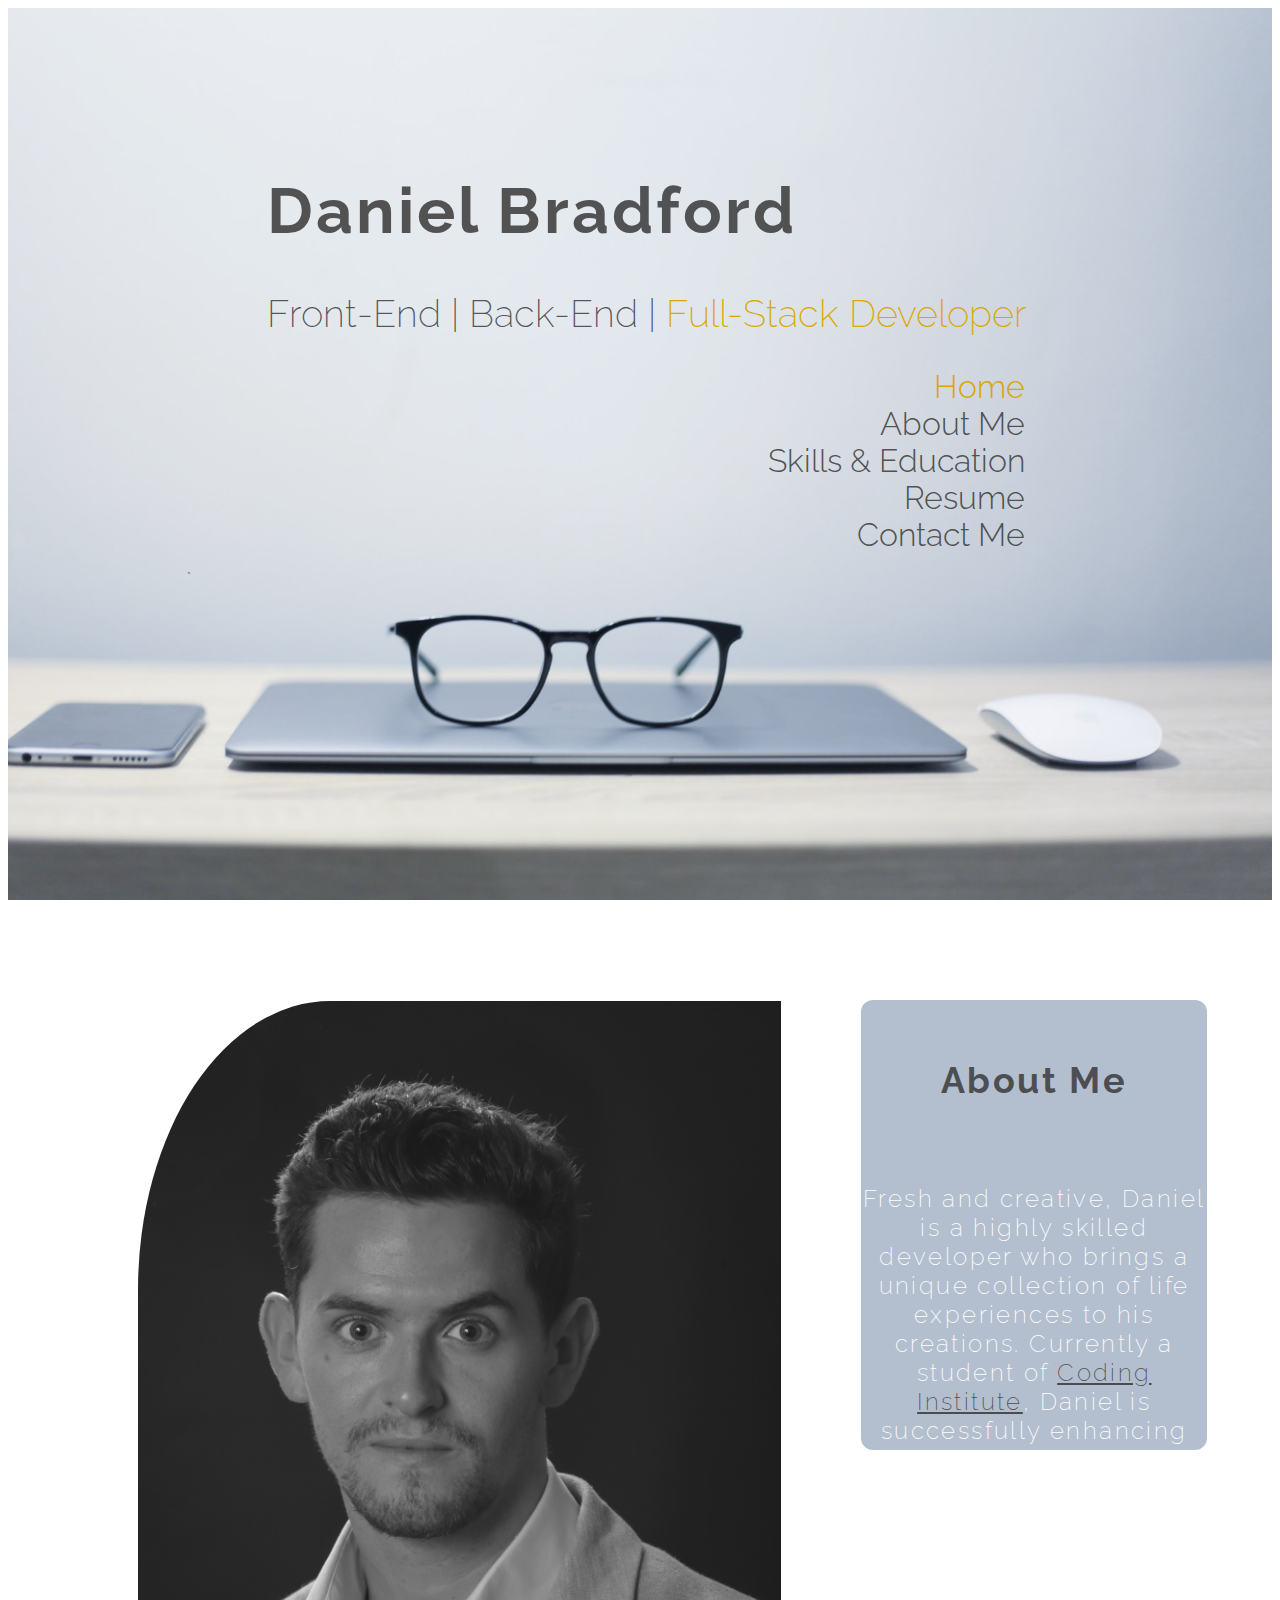
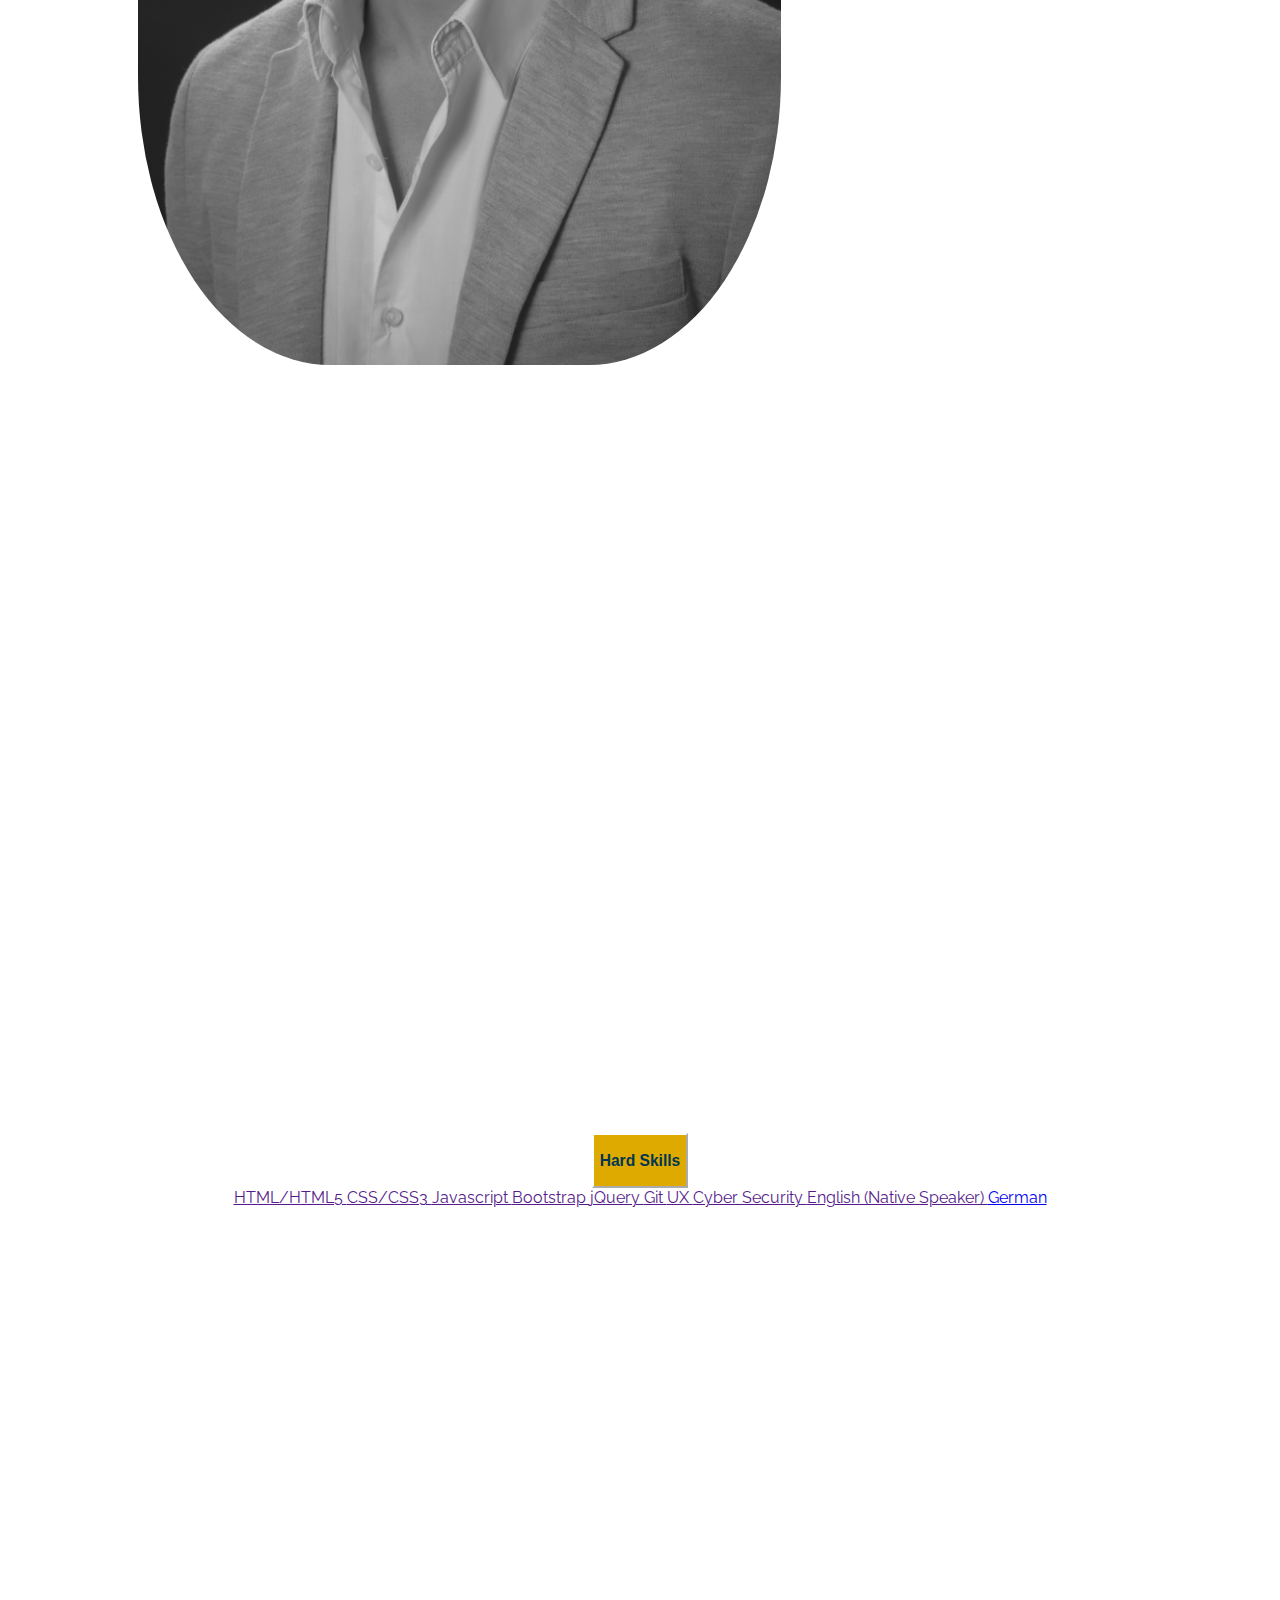
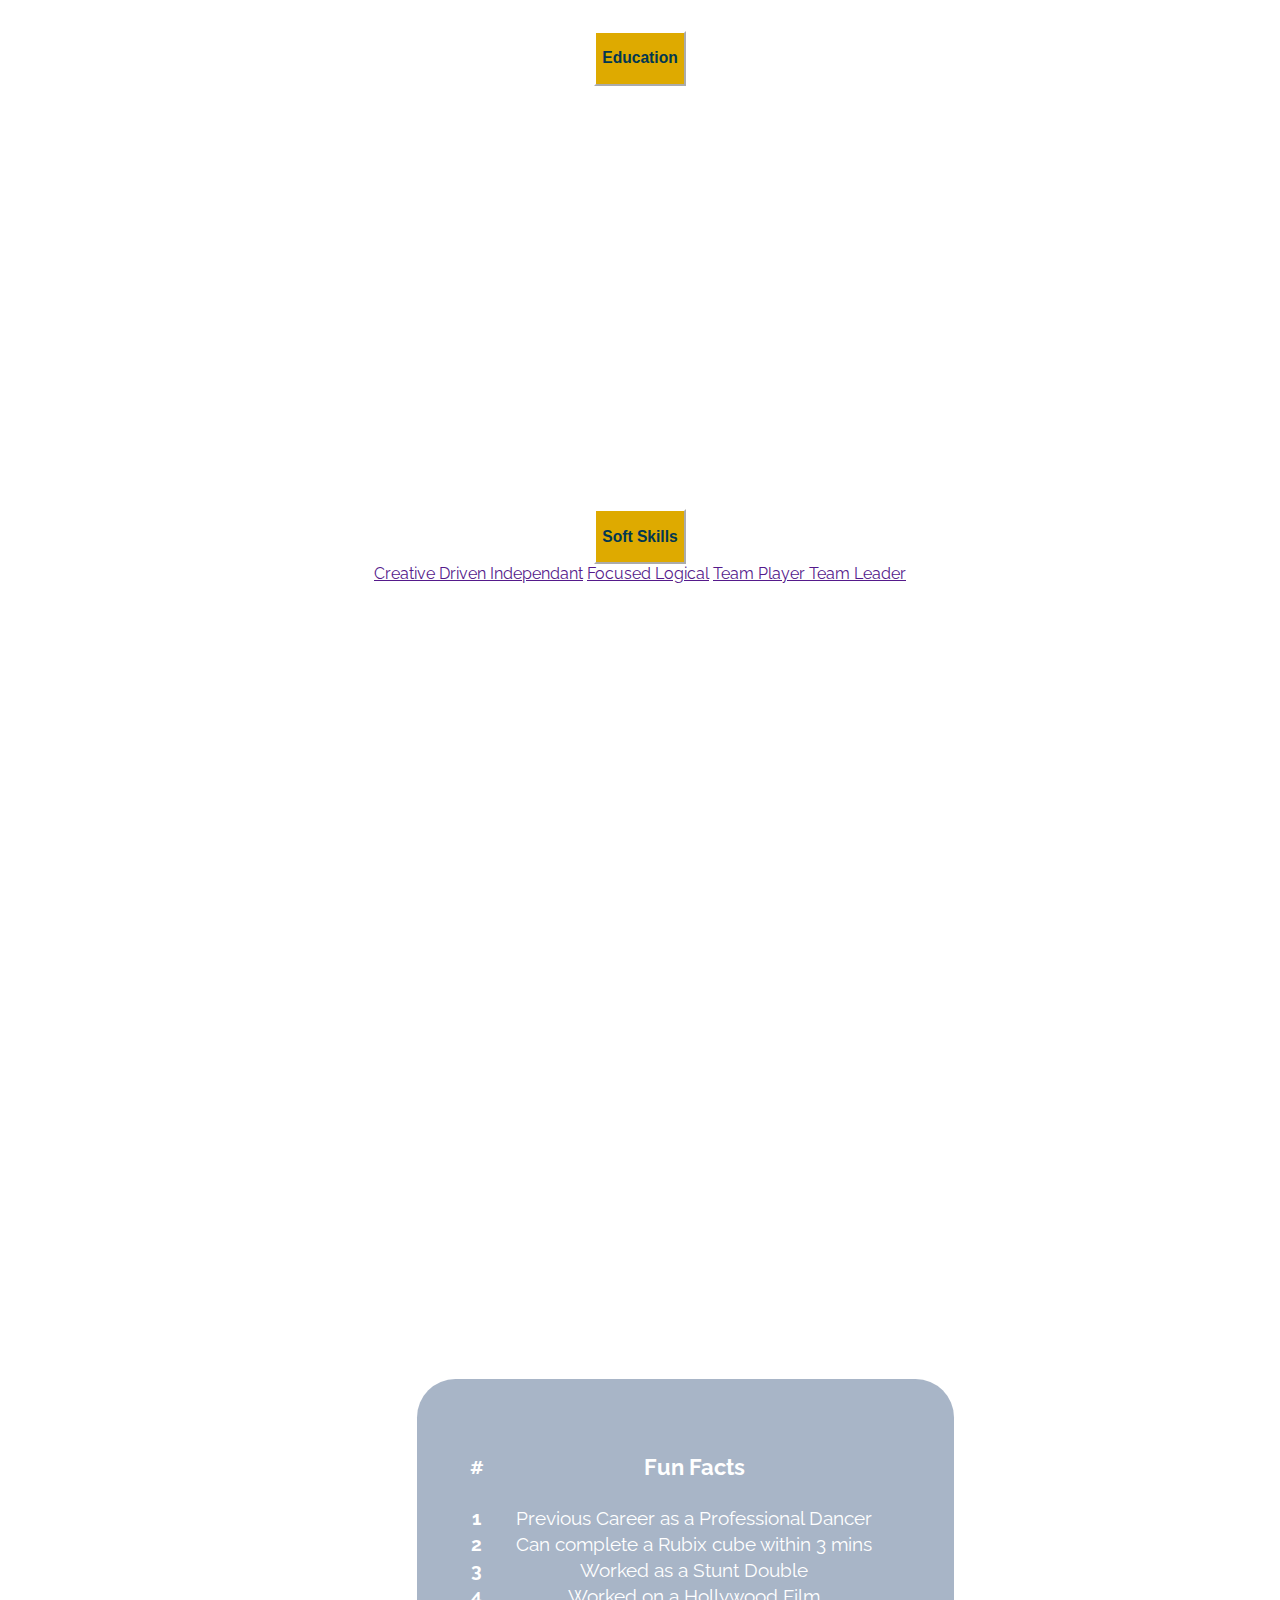
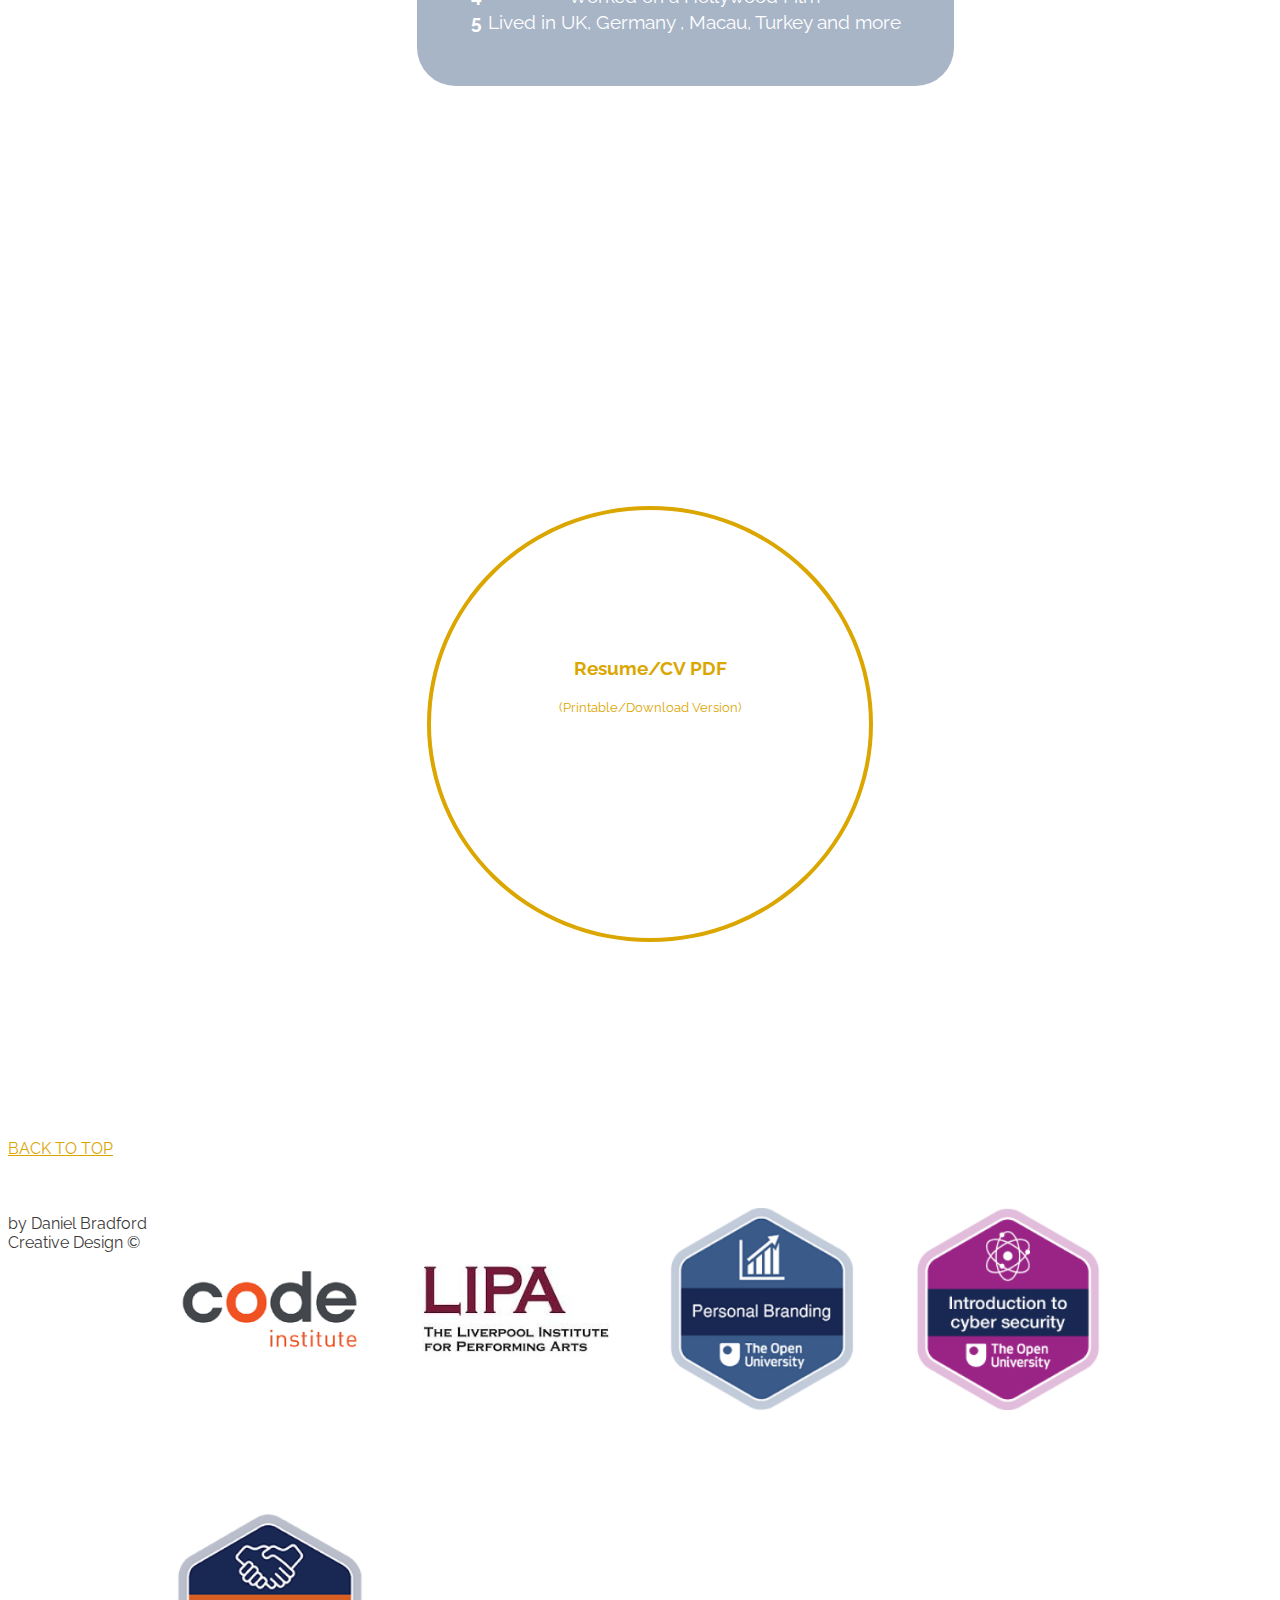
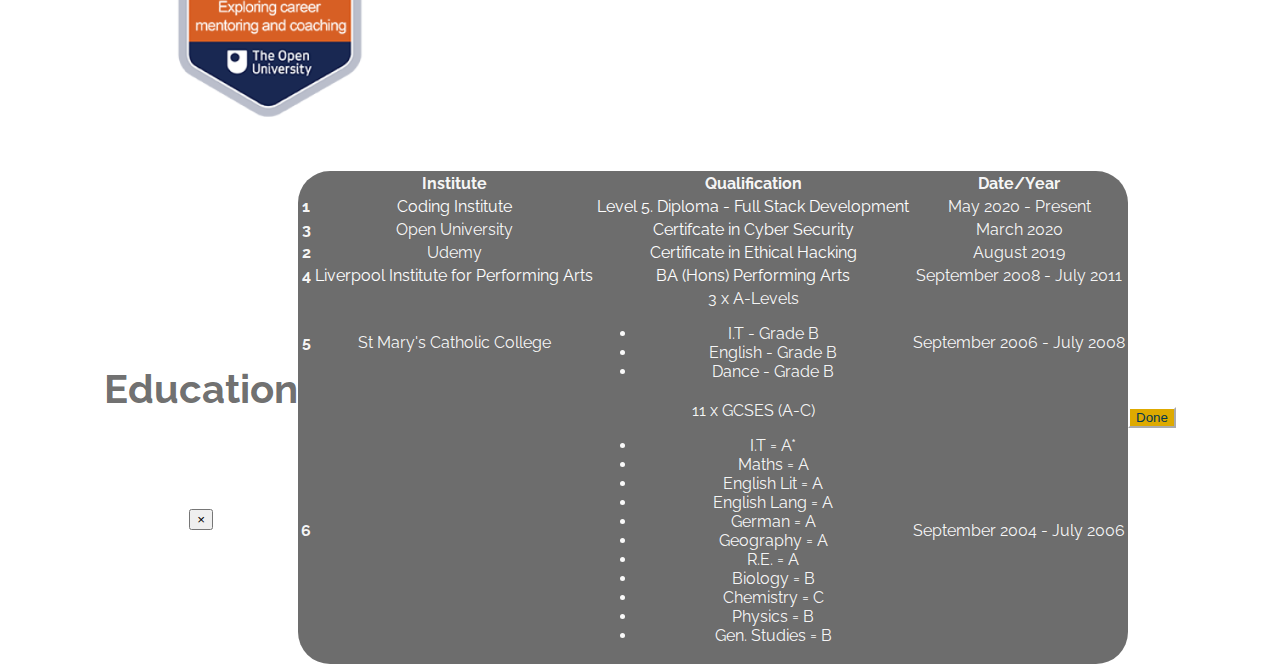
<file: index.html>
<!DOCTYPE html>
<html lang="en">
  <head>
    <meta charset="UTF-8" />
    <meta name="viewport" content="width=device-width, initial-scale=1.0" />
    <link
      href="https://stackpath.bootstrapcdn.com/bootstrap/4.5.0/css/bootstrap.min.css"
      rel="stylesheet"
      integrity="sha384-9aIt2nRpC12Uk9gS9baDl411NQApFmC26EwAOH8WgZl5MYYxFfc+NcPb1dKGj7Sk"
      crossorigin="anonymous"
    />
    <link
      rel="stylesheet"
      href="https://pro.fontawesome.com/releases/v5.10.0/css/all.css"
      integrity="sha384-AYmEC3Yw5cVb3ZcuHtOA93w35dYTsvhLPVnYs9eStHfGJvOvKxVfELGroGkvsg+p"
      crossorigin="anonymous"
    />
    <link rel="stylesheet" href="assets/css/style.css" type="text/css" />
    <title>Daniel Bradford Resume</title>
  </head>

  <body>
    <header>
      <div id="top" class="header-container">
        <div class="row header-content">
          <div class="col-8 title">
            <h1>Daniel Bradford</h1>
            <h2>
              Front-End | Back-End |
              <span class="mustard">Full-Stack Developer</span>
            </h2>
          </div>
          <div class="col-4" id="menu">
            <nav class="navbar">
              <ul class="menu">
                <a href="index.html">
                  <li class="active">Home <i class="fas fa-home"></i></li>
                </a>
                <a href="index.html#about">
                  <li>About Me <i class="fas fa-info-circle"></i></li>
                </a>
                <a href="index.html#skills">
                  <li>Skills & Education <i class="fas fa-graduation-cap"></i></li>
                </a>
                <a href="index.html#resume">
                  <li>Resume <i class="far fa-file"></i></li>
                </a>
                <a href="contact.html">
                  <li>Contact Me <i class="fas fa-comments"></i></li>
                </a>
              </ul>
            </nav>
          </div>
          `
        </div>
      </div>
    </header>

    <main>
      <div class="row container-fluid blue chevron">
        <a href="#about"><i class="fas fa-chevron-down"></i></a>
      </div>
      <div id="about" class="row container-fluid blue about-me">
        <div class="col-4 headshot">
          <img src="assets/images/headshot.jpg" alt="" />
        </div>
        <div></div>
        <div class="col-8 about-text">
          <br />
          <h2 class="steel">
            About Me
            <span class="mustard"><i class="fas fa-info-circle"></i></span>
          </h2>
          <br />
          <p>
            Fresh and creative, Daniel is a highly skilled developer who brings
            a unique collection of life experiences to his creations. Currently
            a student of <a class="steel" href="#">Coding Institute</a>, Daniel
            is successfully enhancing and setting a solid foundation in his Web
            Development Skills. He has recently completed his MS1 Project which
            can be
            <a
              class="steel"
              href="https://danielbradford.github.io/bamboo-fitness/"
              target="_blank"
              >viewed here</a
            >.
          </p>
          <br />Like what you see? <br /><a
            class="mustard"
            id="more"
            href="#more"
            >Read More...</a
          >
          <br />
          <br />
          <br />
          <p>
            Daniel is ambitious, talented and driven. He previously worked as a
            performing artist and <span class="steel">creative</span> producer. This extremely successful
            career allowed him to work internationally on Live Stage, Tours, TV
            and Film. His creative and <span class="steel">professional</span> experience has allowed him
            to transition into a web development career where his innovitive
            creations continue on screen through the medium of <span class="steel">technology</span>.
          </p>
          <br />
        </div>
      </div>
      <div class="row container-fluid blue chevron">
        <a href="#skills"><i class="fas fa-chevron-down"></i></a>
      </div>
      <div class="row no-gutters container-fluid split-section"></div>
      <div id="skills" class="row">
        <div class="col-4 yellow">
          <div class="dropright">
            <button
              class="btn btn-primary dropdown-toggle"
              type="button"
              id="hard-skills"
              data-toggle="dropdown"
              aria-haspopup="true"
              aria-expanded="false"
            >
              <h3>Hard Skills</h3>
              <i class="fa fa-shield-alt"></i>
            </button>
            <div class="dropdown-menu" aria-labelledby="hard-skills">
              <a class="dropdown-item" href=""
                >HTML/HTML5 <i class="fab fa-html5"></i> CSS/CSS3
                <i class="fab fa-css3-alt"></i> Javascript
                <i class="fab fa-js-square"></i
              ></a>
              <a class="dropdown-item" href=""
                >Bootstrap <i class="fab fa-bootstrap"></i> jQuery
                <i class="fas fa-search-dollar"></i> Git
                <i class="fab fa-git-alt"></i
              ></a>
              <a class="dropdown-item" href=""
                >UX <i class="fas fa-ruler"></i>
                <a class="dropdown-item" href=""
                  >Cyber Security <i class="fas fa-lock"></i></a
              ></a>
              <a class="dropdown-item" href=""
                >English (Native Speaker) <i class="fas fa-language"></i
                ><a class="dropdown-item" href="assets/images/GermanCert.pdf"
                  >German <i class="fas fa-language"></i></a
              ></a>
            </div>
          </div>
        </div>
        <div class="col-4 education">
          <button
            type="button"
            class="btn btn-primary"
            data-toggle="modal"
            data-target="#exampleModal"
          >
            <h3>Education <i class="fas fa-graduation-cap"></i></h3>
          </button>
          <br />
          <br />
          <br />
          <br />
          <div class="chevron-skills">
            <a href="#resume"><i class="fas fa-chevron-down"></i></a>
          </div>
        </div>
        <div class="col-4 yellow">
          <div class="dropright">
            <button
              class="btn btn-primary dropdown-toggle"
              type="button"
              id="soft-skills"
              data-toggle="dropdown"
              aria-haspopup="true"
              aria-expanded="false"
            >
              <h3>Soft Skills</h3>
              <i class="fa fa-ribbon"></i>
            </button>
            <div class="dropdown-menu" aria-labelledby="soft-skills">
              <a class="dropdown-item" href=""
                ><i class="fas fa-palette"></i> Creative
                <i class="fas fa-bolt"></i> Driven
                <i class="fas fa-puzzle-piece"></i> Independant</a
              >
              <a class="dropdown-item" href=""
                ><i class="fas fa-glasses"></i> Focused
                <i class="fas fa-calculator"></i> Logical</a
              >
              <a class="dropdown-item" href=""
                ><i class="fas fa-users"></i> Team Player
                <i class="fas fa-users-cog"></i> Team Leader</a
              >
            </div>
          </div>
        </div>
        <div  class="row no-gutters container-fluid skills">
          <div id="resume" class="col-5 skills header-container">
            <table class="table">
              <thead>
                <tr>
                  <th scope="col">#</th>
                  <th scope="col">
                    <h3>Fun Facts <i class="far fa-lightbulb"></i></h3>
                  </th>
                </tr>
              </thead>
              <tbody>
                <tr>
                  <th scope="row">1</th>
                  <td>Previous Career as a Professional Dancer</td>
                </tr>
                <tr>
                  <th scope="row">2</th>
                  <td>Can complete a Rubix cube within 3 mins</td>
                </tr>
                <tr>
                  <th scope="row">3</th>
                  <td>Worked as a Stunt Double</td>
                </tr>
                <tr>
                  <th scope="row">4</th>
                  <td>Worked on a Hollywood Film</td>
                </tr>
                <tr>
                  <th scope="row">5</th>
                  <td>Lived in UK, Germany , Macau, Turkey and more</td>
                </tr>
              </tbody>
            </table>
          </div>
          <div class="col-7 header-container">
            <a class="resume-medal" href="assets/images/CV.pdf" target="_blank"
              ><h3>Resume/CV PDF</h3>
              <small>(Printable/Download Version)</small> <br /><br /><i
                class="far fa-file-pdf"
              ></i
              ><br /><br />
            </a>
          </div>
        </div>
        <div class="row container-fluid chevron-up">
          <a href="#top"><i class="fas fa-chevron-up"></i><br />BACK TO TOP</a>
        </div>
      </div>
    </main>
    <footer>
      <div class="container-fluid blue-footer">
        <div class="row social-media blue-footer">
          <div class="col-4 social-icons">
            <a
              href="https://www.instagram.com/daniel.bradford14/"
              ref="norefferer"
              ><span><i class="fab fa-instagram"></i></span
            ></a>
            <a href="https://github.com/DanielBradford" ref="norefferer"
              ><span><i class="fab fa-github"></i></span
            ></a>
            <a
              href="https://www.linkedin.com/in/daniel-bradford-12492946/"
              ref="norefferer"
              ><span><i class="fab fa-linkedin"></i></span
            ></a>
            <br />
            by Daniel Bradford Creative Design ©
          </div>
          <div class="col-8 badges">
            <a href="https://codeinstitute.net/"
              ><span
                ><img
                  class="round"
                  src="[data-uri]"
                  alt="Coding Institute Logo" /></span
            ></a>
            <a href="https://www.lipa.ac.uk/"
              ><span
                ><img
                  class="round"
                  src=" [data-uri]"
                  alt="LIPA logo" /></span
            ></a>
            <span
              ><a href="assets/images/BrandingCert.pdf" target="_blank"
                ><img
                  src="assets/images/brand-badge.png"
                  alt="Branding Badge" /></a
            ></span>
            <span
              ><a href="assets/images/cyberCert.pdf" target="_blank"
                ><img
                  src="assets/images/cyber-badge.png"
                  alt="Cyber Security Badge" /></a
            ></span>
            <span
              ><a href="#" target="_blank"
                ><img
                  src="assets/images/coach-badge.png"
                  alt="Coaching Badge" /></a
            ></span>
          </div>
        </div>
      </div>
    </footer>
    <!-- Modal -->
    <div
      class="modal fade education-modal"
      id="exampleModal"
      tabindex="-1"
      role="dialog"
      aria-labelledby="exampleModalLabel"
      aria-hidden="true"
    >
      <div class="modal-dialog modal-xl" role="document">
        <div class="modal-content education">
          <div class="modal-header">
            <h5 class="modal-title" id="exampleModalLabel">
              Education <i class="fas fa-graduation-cap"></i>
            </h5>
            <button
              type="button"
              class="close"
              data-dismiss="modal"
              aria-label="Close"
            >
              <span aria-hidden="true">&times;</span>
            </button>
          </div>
          <div class="modal-body">
            <table class="table">
              <thead>
                <tr>
                  <th scope="col"></th>
                  <th scope="col">
                    Institute <i class="fa fa-university"></i>
                  </th>
                  <th scope="col">
                    Qualification <i class="fas fa-check-circle"></i>
                  </th>
                  <th scope="col">
                    Date/Year <i class="fas fa-calendar-day"></i>
                  </th>
                </tr>
              </thead>
              <tbody>
                <tr>
                  <th scope="row">1</th>
                  <td>
                    <a href="https://codeinstitute.net/" target="_blank"
                      >Coding Institute</a
                    >
                  </td>
                  <td>
                    <a
                      href="https://codeinstitute.net/full-stack-software-development-diploma-uk"
                      target="_blank"
                      >Level 5. Diploma - Full Stack Development</a
                    >
                  </td>
                  <td>May 2020 - Present</td>
                </tr>
                <tr>
                  <th scope="row">3</th>
                  <td>Open University</td>
                  <td>
                    <a href="assets/images/cyberCert.pdf" target="_blank"
                      >Certifcate in Cyber Security
                      <i class="fas fa-file-pdf"></i
                    ></a>
                  </td>
                  <td>March 2020</td>
                </tr>
                <tr>
                  <th scope="row">2</th>
                  <td>Udemy</td>
                  <td>
                    <a
                      href="assets/images/ethicalHackingCert.pdf"
                      target="_blank"
                      >Certificate in Ethical Hacking
                      <i class="fas fa-file-pdf"></i
                    ></a>
                  </td>
                  <td>August 2019</td>
                </tr>

                <tr>
                  <th scope="row">4</th>
                  <td>
                    <a href="https://www.lipa.ac.uk/" target="_blank"
                      >Liverpool Institute for Performing Arts</a
                    >
                  </td>
                  <td>
                    <a href="assets/images/degreeCert.pdf" target="_blank"
                      >BA (Hons) Performing Arts <i class="fas fa-file-pdf"></i
                    ></a>
                  </td>
                  <td>September 2008 - July 2011</td>
                </tr>
                <tr>
                  <th scope="row">5</th>
                  <td>St Mary's Catholic College</td>
                  <td>
                    3 x A-Levels
                    <ul>
                      <li>I.T - Grade B</li>
                      <li>English - Grade B</li>
                      <li>Dance - Grade B</li>
                    </ul>
                  </td>
                  <td>September 2006 - July 2008</td>
                </tr>
                <tr>
                  <th scope="row">6</th>
                  <td></td>
                  <td>
                    11 x GCSES (A-C)
                    <ul>
                      <li>I.T = A*</li>
                      <li>Maths = A</li>
                      <li>English Lit = A</li>
                      <li>English Lang = A</li>
                      <li>German = A</li>
                      <li>Geography = A</li>
                      <li>R.E. = A</li>
                      <li>Biology = B</li>
                      <li>Chemistry = C</li>
                      <li>Physics = B</li>
                      <li>Gen. Studies = B</li>
                    </ul>
                  </td>
                  <td>September 2004 - July 2006</td>
                </tr>
              </tbody>
            </table>
          </div>
          <div class="modal-footer">
            <button type="button" data-dismiss="modal" class="btn btn-primary">
              Done
            </button>
          </div>
        </div>
      </div>
    </div>
    <script
      src="https://code.jquery.com/jquery-3.5.1.slim.min.js"
      integrity="sha384-DfXdz2htPH0lsSSs5nCTpuj/zy4C+OGpamoFVy38MVBnE+IbbVYUew+OrCXaRkfj"
      crossorigin="anonymous"
    ></script>
    <script
      src="https://cdn.jsdelivr.net/npm/popper.js@1.16.0/dist/umd/popper.min.js"
      integrity="sha384-Q6E9RHvbIyZFJoft+2mJbHaEWldlvI9IOYy5n3zV9zzTtmI3UksdQRVvoxMfooAo"
      crossorigin="anonymous"
    ></script>
    <script
      src="https://stackpath.bootstrapcdn.com/bootstrap/4.5.0/js/bootstrap.min.js"
      integrity="sha384-OgVRvuATP1z7JjHLkuOU7Xw704+h835Lr+6QL9UvYjZE3Ipu6Tp75j7Bh/kR0JKI"
      crossorigin="anonymous"
    ></script>
  </body>
</html>
</file>
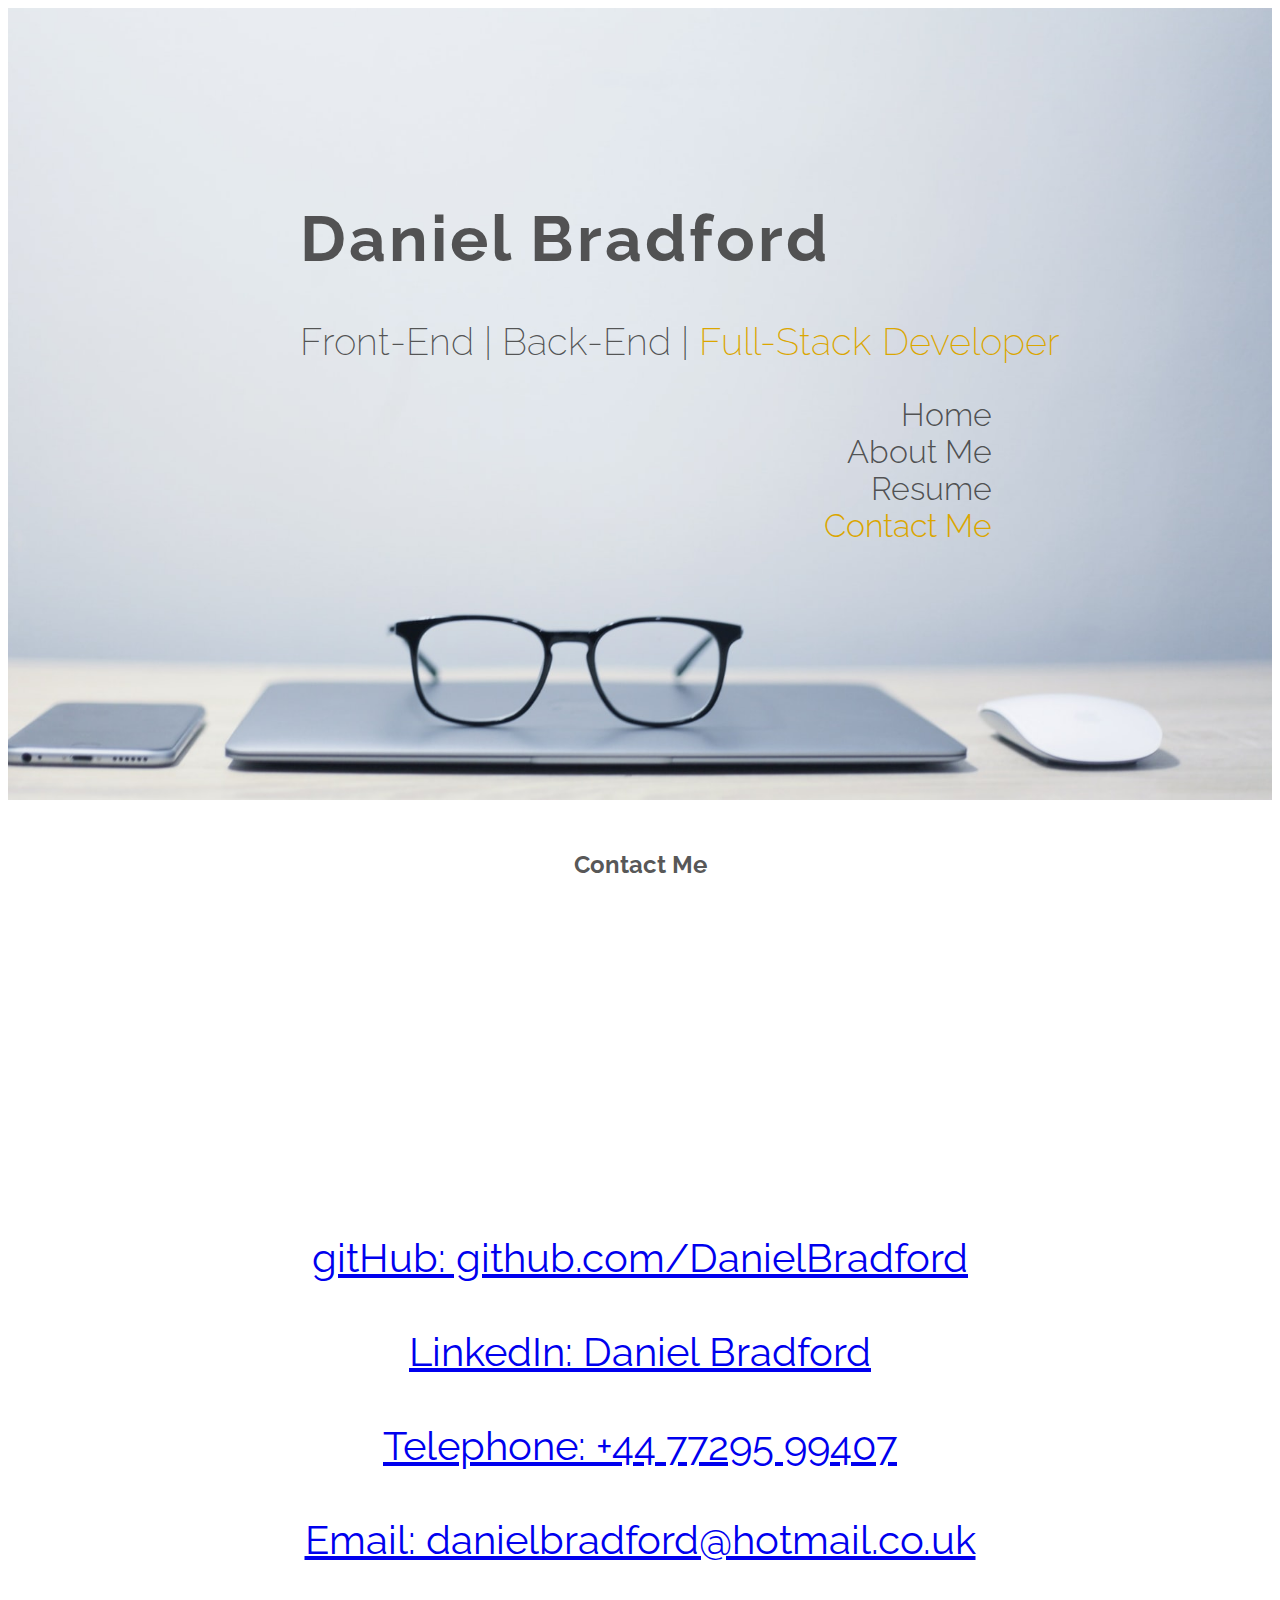
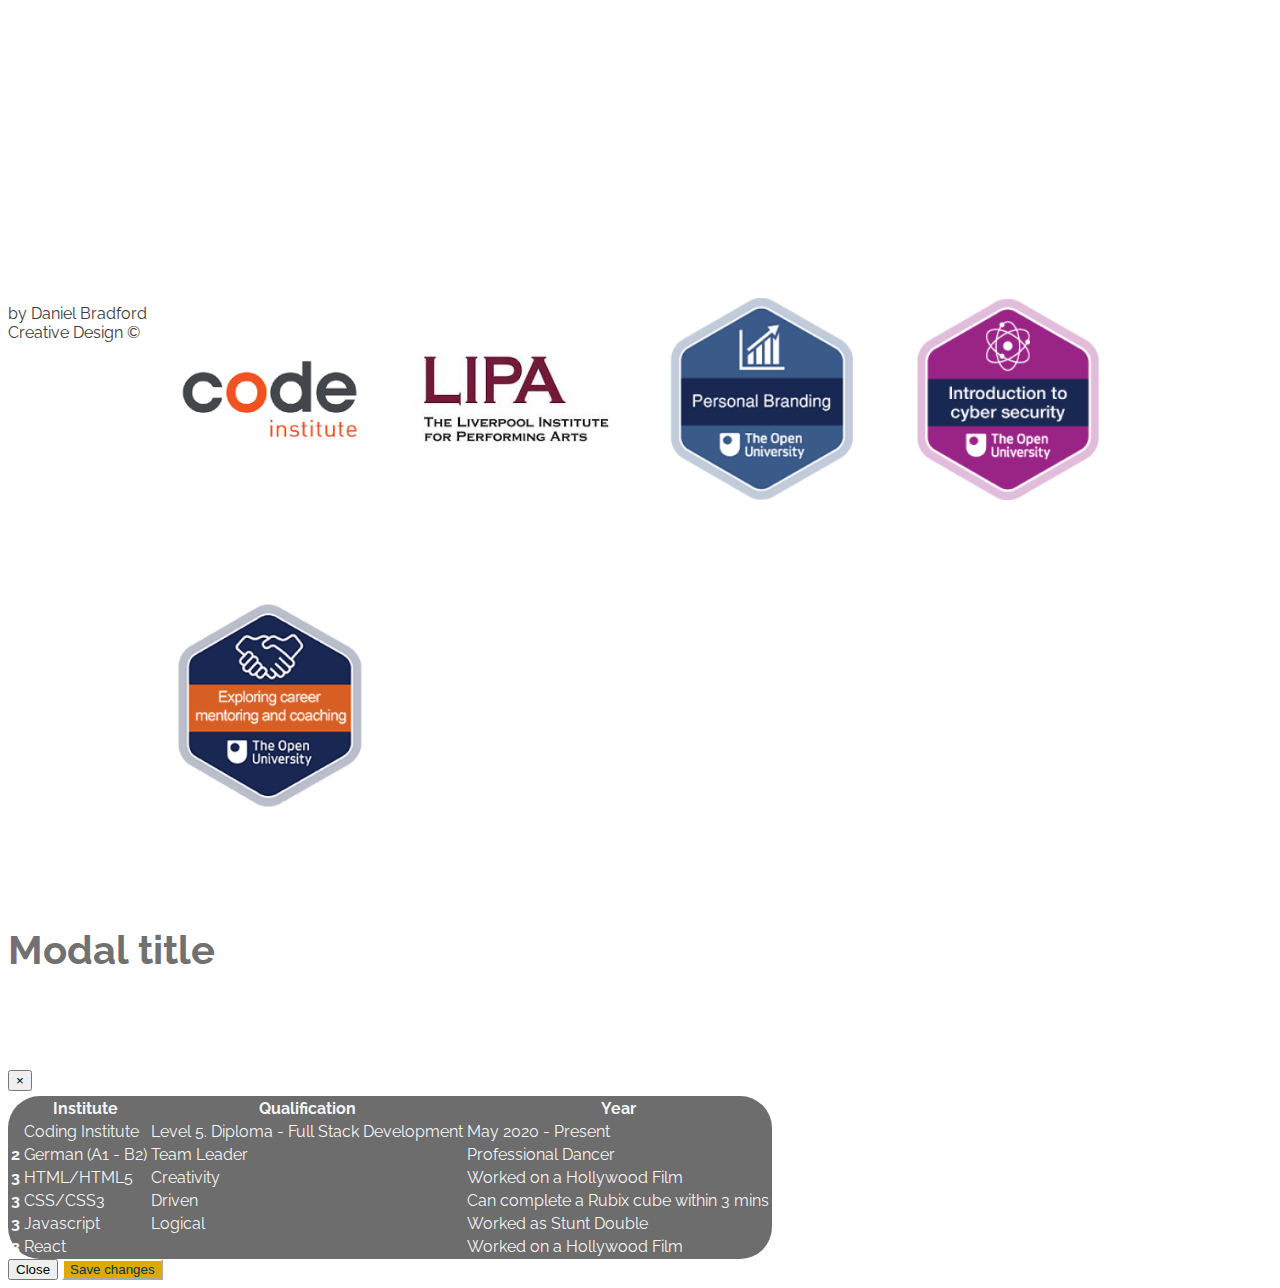
<file: contact.html>
<!DOCTYPE html>
<html lang="en">
  <head>
    <meta charset="UTF-8" />
    <meta name="viewport" content="width=device-width, initial-scale=1.0" />
    <link
      href="https://stackpath.bootstrapcdn.com/bootstrap/4.5.0/css/bootstrap.min.css"
      rel="stylesheet"
      integrity="sha384-9aIt2nRpC12Uk9gS9baDl411NQApFmC26EwAOH8WgZl5MYYxFfc+NcPb1dKGj7Sk"
      crossorigin="anonymous"
    />
    <link
      rel="stylesheet"
      href="https://pro.fontawesome.com/releases/v5.10.0/css/all.css"
      integrity="sha384-AYmEC3Yw5cVb3ZcuHtOA93w35dYTsvhLPVnYs9eStHfGJvOvKxVfELGroGkvsg+p"
      crossorigin="anonymous"
    />
    <link rel="stylesheet" href="assets/css/style.css" type="text/css" />
    <title>Daniel Bradford Resume</title>
  </head>

  <body>
    <header>
      <div class="header-container">
        <div class="row header-content">
          <div class="col-8 title">
            <h1>Daniel Bradford</h1>
            <h2>
              Front-End | Back-End |
              <span class="mustard">Full-Stack Developer</span>
            </h2>
          </div>
          <div class="col-4" id="menu">
            <nav class="navbar">
              <ul class="menu">
                <a href="index.html">
                  <li>Home <i class="fas fa-home"></i></li>
                </a>
                <a href="#about">
                  <li>About Me <i class="fas fa-info-circle"></i></li>
                </a>
                <a href="#resume">
                  <li>Resume <i class="far fa-file"></i></li>
                </a>
                <a class="active" href="contact.html">
                  <li class="active">
                    Contact Me <i class="fas fa-comments"></i>
                  </li>
                </a>
              </ul>
            </nav>
          </div>
        </div>
      </div>
    </header>

    <main>
      <div class="row no-gutters container-fluid yellow-divide">
        <h2>Contact Me <i class="fas fa-comments"></i></h2>
        <br />
      </div>
      <div class="row no-gutters container-fluid yellow">
        <div class="col-8">
          <p class="contact-details">
            <a href="https://github.com/DanielBradford" ref="norefferer"
              ><span
                ><i class="fab fa-github"></i> gitHub:
                github.com/DanielBradford</span
              ></a
            >
            <br />
            <br />
            <a
              href="https://www.linkedin.com/in/daniel-bradford-12492946/"
              ref="norefferer"
              ><span
                ><i class="fab fa-linkedin"></i> LinkedIn: Daniel Bradford</span
              ></a
            >
            <br />
            <br />
            <a href="tel:+44 77295 99407"
              ><i class="fas fa-mobile-alt"></i> Telephone: +44 77295 99407</a
            >
            <br />
            <br />
            <a href="mailto:danielbradford@hotmail.co.uk"
              ><i class="fas fa-envelope-open-text"></i> Email:
              danielbradford@hotmail.co.uk</a
            >
          </p>
        </div>
      </div>
    </main>
    <footer>
      <div class="container-fluid blue-footer">
        <div class="row social-media blue-footer">
          <div class="col-4 social-icons">
            <a
              href="https://www.instagram.com/daniel.bradford14/"
              ref="norefferer"
              ><span><i class="fab fa-instagram"></i></span
            ></a>
            <a href="https://github.com/DanielBradford" ref="norefferer"
              ><span><i class="fab fa-github"></i></span
            ></a>
            <a
              href="https://www.linkedin.com/in/daniel-bradford-12492946/"
              ref="norefferer"
              ><span><i class="fab fa-linkedin"></i></span
            ></a>
            <br />
            by Daniel Bradford Creative Design ©
          </div>
          <div class="col-8 badges">
            <a href="https://codeinstitute.net/"
              ><span
                ><img
                  class="round"
                  src="[data-uri]"
                  alt="Coding Institute Logo" /></span
            ></a>
            <a href="https://www.lipa.ac.uk/"
              ><span
                ><img
                  class="round"
                  src=" [data-uri]"
                  alt="LIPA logo" /></span
            ></a>
            <span
              ><a href="assets/images/BrandingCert.pdf" target="_blank"
                ><img
                  src="assets/images/brand-badge.png"
                  alt="Branding Badge" /></a
            ></span>
            <span
              ><a href="assets/images/cyberCert.pdf" target="_blank"
                ><img
                  src="assets/images/cyber-badge.png"
                  alt="Cyber Security Badge" /></a
            ></span>
            <span
              ><a href="#" target="_blank"
                ><img
                  src="assets/images/coach-badge.png"
                  alt="Coaching Badge" /></a
            ></span>
          </div>
        </div>
      </div>
    </footer>
    <!-- Modal -->
    <div
      class="modal fade"
      id="exampleModal"
      tabindex="-1"
      role="dialog"
      aria-labelledby="exampleModalLabel"
      aria-hidden="true"
    >
      <div class="modal-dialog" role="document">
        <div class="modal-content">
          <div class="modal-header">
            <h5 class="modal-title" id="exampleModalLabel">Modal title</h5>
            <button
              type="button"
              class="close"
              data-dismiss="modal"
              aria-label="Close"
            >
              <span aria-hidden="true">&times;</span>
            </button>
          </div>
          <div class="modal-body">
            <table class="table">
              <thead>
                <tr>
                  <th scope="col"></th>
                  <th scope="col">Institute</th>
                  <th scope="col">Qualification</th>
                  <th scope="col">Year</th>
                </tr>
              </thead>
              <tbody>
                <tr>
                  <th scope="row"></th>
                  <td>Coding Institute</td>
                  <td>Level 5. Diploma - Full Stack Development</td>
                  <td>May 2020 - Present</td>
                </tr>
                <tr>
                  <th scope="row">2</th>
                  <td>German (A1 - B2)</td>
                  <td>Team Leader</td>
                  <td>Professional Dancer</td>
                </tr>
                <tr>
                  <th scope="row">3</th>
                  <td>HTML/HTML5</td>
                  <td>Creativity</td>
                  <td>Worked on a Hollywood Film</td>
                </tr>
                <tr>
                  <th scope="row">3</th>
                  <td>CSS/CSS3</td>
                  <td>Driven</td>
                  <td>Can complete a Rubix cube within 3 mins</td>
                </tr>
                <tr>
                  <th scope="row">3</th>
                  <td>Javascript</td>
                  <td>Logical</td>
                  <td>Worked as Stunt Double</td>
                </tr>
                <tr>
                  <th scope="row">3</th>
                  <td>React</td>
                  <td></td>
                  <td>Worked on a Hollywood Film</td>
                </tr>
              </tbody>
            </table>
          </div>
          <div class="modal-footer">
            <button
              type="button"
              class="btn btn-secondary"
              data-dismiss="modal"
            >
              Close
            </button>
            <button type="button" class="btn btn-primary">Save changes</button>
          </div>
        </div>
      </div>
    </div>
  </body>
</html>
</file>
<file: assets/css/style.css>
@import url('https://fonts.googleapis.com/css2?family=Raleway:ital,wght@0,200;0,300;0,400;0,500;0,600;0,700;0,800;0,900;1,200;1,500;1,600;1,700&display=swap');

body {
    font-family: "Raleway", sans-serif;
  color: rgba(58, 58, 58, 0.863);
}
.header-container {
  height: 88vh;
  background: url(../images/top-background.jpg) no-repeat bottom right fixed;
  -webkit-background-size: cover;
  -moz-background-size: cover;
  -o-background-size: cover;
  background-size: cover;
  display: flex;
  align-items: center;
  justify-content: center;
  position: relative;
}
.chevron i, 
.chevron a{
    font-size: 1.5em;
    color: rgb(219, 166, 0);
}

.chevron-up{
    padding: 10px;
    text-align: center;
    display: inline;
}
.chevron-up,
.chevron-up i,
.chevron-up a {
    text-align: center;
    color: rgb(219, 166, 0)
}

.chevron-up:hover,
.chevron i:hover{
color: #fff;
text-decoration: underline;
}

.chevron-skills i{
    position:relative; 
    top: 9.8em;
    right: 3.2em;
    font-size: 2em;
    color: rgb(219, 166, 0);
}

.chevron-skills i:hover{
    color: #fff;
}

.mustard{
    color: rgb(219, 166, 0);
}
.steel{
    color: rgba(58, 58, 58, 0.863);
}
.header-content {
    margin-top: 10px;
    position: relative;
    bottom: 50px;
}
.header-container h1{
    font-size: 4em;
    letter-spacing: 3px;
    color: rgba(58, 58, 58, 0.863);
}
.header-container h2{
    font-size: 2.4em;
    font-weight: 200;
}
.title{
    padding-left: 5em;
}
#menu {
    padding-right: 3em;
}
.navbar {
  text-align: right;
  margin-right: 0;
  padding-top: 0;
  padding-right: 20px;
}

.navbar a {
  text-decoration: none;
  color: rgba(58, 58, 58, 0.863);
  display: inline-block;
  width: 100%;
  font-size: 2em;
  font-weight: 300;
}

.navbar a:hover{

    text-decoration: underline;
    background-color: rgba(58, 58, 58, 0.863);
    border-radius: 2em;
    color: #fff;
}

.modal-header{
    color: rgba(58, 58, 58, 0.74);
    font-size: 3em;
}
.modal-body table{
    color: rgba(255, 255, 255, 0.959);
    background-color: rgba(58, 58, 58, 0.74);
    border-radius: 2em;
}

/* {
    color: rgba(58, 58, 58, 0.74);
    background-color: #fff;
} */

.table a{
    text-decoration: none;
    color: #fff;
}
.table a:hover{
    color: rgb(219, 166, 0);
}
.active{
    color: rgb(219, 166, 0);
}
.menu {
  list-style-type: none;
}

.dropright .dropdown-menu{

    text-align: right;
}

.dropleft .dropdown-menu {
    text-align: left;
}

.btn-primary{
        color: #013751;
    background-color: #deaa00;
    border-color: #ffffff;
}

.btn-primary:hover{
    background-color: rgba(58, 58, 58, 0.863);
    color: #deaa00;
}
.btn-primary:active{
background-color: rgba(58, 58, 58, 0.863);
    color: #deaa00;

}
.menu i{
    color: rgb(219, 166, 0);
   font-size: .5em;
}

.headshot img {
  width:80%;
  margin: 0;
  padding: 0;
  border-top-left-radius: 30%;
  border-bottom-right-radius: 30%;
  border-bottom-left-radius: 30%;
  border: solid 1.5px #ffffff;
  opacity: .9;
}
.about-me{
    padding: 30px;
    text-align: center;
    height: auto;
    color: rgb(219, 166, 0);
}
.about-text {
    width: 50%;
    color: #fff;
    background-color: rgba(153, 168, 189, 0.75);
    text-align: center;
    font-size: 1.5em;
    font-weight: 200;
    height: 450px;;
    border-radius: .5em;
    overflow: scroll;
    letter-spacing: .1em;

}

.btn-skills{
    color: #fff;
    border-radius: 50%;
    margin: 5px;
    border: solid rgb(219, 166, 0) 5px;
}

.btn-skills h3{
    color:rgb(219, 166, 0) 5px;


}

.split-section{
    align-items: center;
    text-align: center;
    height: 100px;
}

.contact-details{
    font-size: 2.5em;
}
.social-media {
  margin: auto 0;
}
.social-media a {
  letter-spacing: 30px;
  text-decoration: none;
}

.code {
    height: auto;
  background: url(../images/code.jpg) no-repeat bottom right fixed;
  -webkit-background-size: cover;
  -moz-background-size: cover;
  -o-background-size: cover;
  background-size: cover;
  display: flex;
  justify-content: center;
  position: relative;
  color: #ffffff;
  text-align: center;
  margin: 0;
  padding: 0;
  border-bottom-right-radius: 30%;

}

.yellow {
  height: 100vh;
  background: url(../images/pencil.jpg) no-repeat bottom right fixed;
  -webkit-background-size: cover;
  -moz-background-size: cover;
  -o-background-size: cover;
  background-size: cover;
  display: flex;
  justify-content: center;
  position: relative;
  color: #ffffff;
  text-align: center;
  margin: 0;
  padding: 0;
  align-items: center;
  
}

.yellow-divide{
    height: auto;
  background-color: #ffffff;
}

.yellow-divide h2 {
    text-align: center;
    margin: auto;
    padding: 50px;
    color: rgba(58, 58, 58, 0.863);
}
.yellow-divide i {
    color: rgb(219, 166, 0);
}
.yellow-divide h3{
        background-color: #ffffff;
    color: black;
    border-radius: 2em;
    width: auto;
    padding: .2em;
    opacity: .5;
}

.table{
    color: #ffffff;
}

.skills {
    padding: 70px;
    padding-left: 90px;
    padding-bottom: 0;
    color: #ffffff;
    text-align: center;
}

.skills table{

color: white;
background-color: rgba(153, 168, 189, 0.85);
border-radius: 2em;
padding: 50px;
margin-left: 50px;
font-size: 1.2em;
font-weight: 400;
}

.education{
     height: auto;
  background: url(../images/books.jpg) no-repeat bottom right fixed;
  -webkit-background-size: cover;
  -moz-background-size: cover;
  -o-background-size: cover;
  background-size: cover;
  display: flex;
  justify-content: center;
  align-items: center;
  position: relative;
  color: #ffffff;
  width: 100%;
  text-align: center;
  margin-top: 0;
    
}
.blue{
    height: auto;
  background: url(../images/top-background.jpg) no-repeat bottom right fixed;
  -webkit-background-size: cover;
  -moz-background-size: cover;
  -o-background-size: cover;
  background-size: cover;
  display: flex;
  justify-content: center;
  position: relative;
  color: rgb(61, 58, 58);
  padding: 50px;
  padding-right: 65px;
  padding-bottom: 100px;
 margin: 0;
}

.blue-footer{
     height: auto;
  background: url(../images/top-background.jpg) no-repeat bottom right fixed;
  -webkit-background-size: cover;
  -moz-background-size: cover;
  -o-background-size: cover;
  background-size: cover;
  display: flex;
  justify-content: center;
  position: relative;
  color: rgb(61, 58, 58);

}

.contact-container{
  height: auto;
  background: url(../images/contact.jpg) no-repeat bottom right fixed;
  -webkit-background-size: cover;
  -moz-background-size: cover;
  -o-background-size: cover;
  background-size: cover;
  display: flex;
  justify-content: center;
  position: relative;
  color: rgb(61, 58, 58);
}
.contact .yellow a{
    text-decoration: none;
    color: #fff;
}
.resume-medal{
    color: rgb(219, 166, 0);
    background-color: #ffffffbd;
    border-radius: 50%;
    padding: 8em;
    border: solid 4px rgb(219, 166, 0);
    text-decoration: none;
}
.resume-medal i{
    font-size: 3em;
}

.resume-medal:hover{
    text-decoration: none;
    background-color: rgba(61, 58, 58, 0.719);
    color: #fff;
    border-color: #fff;
}

footer {

min-height: 20vh;
  background: url(../images/background.jpg) no-repeat bottom right fixed;
  -webkit-background-size: cover;
  -moz-background-size: cover;
  -o-background-size: cover;
  background-size: cover;
  display: flex;
  justify-content: center;
  position: relative;
  bottom: 0;
  color: #ffffff;
}


.social-icons i{
font-size: 3em;
color: rgb(219, 166, 0);
padding: 20px;
padding-top: 90px;

}
.badges img{
    padding: 20px ;
    display: inline;
    width: 18%;
    padding-bottom: 50px;
    padding-top: 50px;
}

.round{
    border-radius: 50%;
}
</file>
